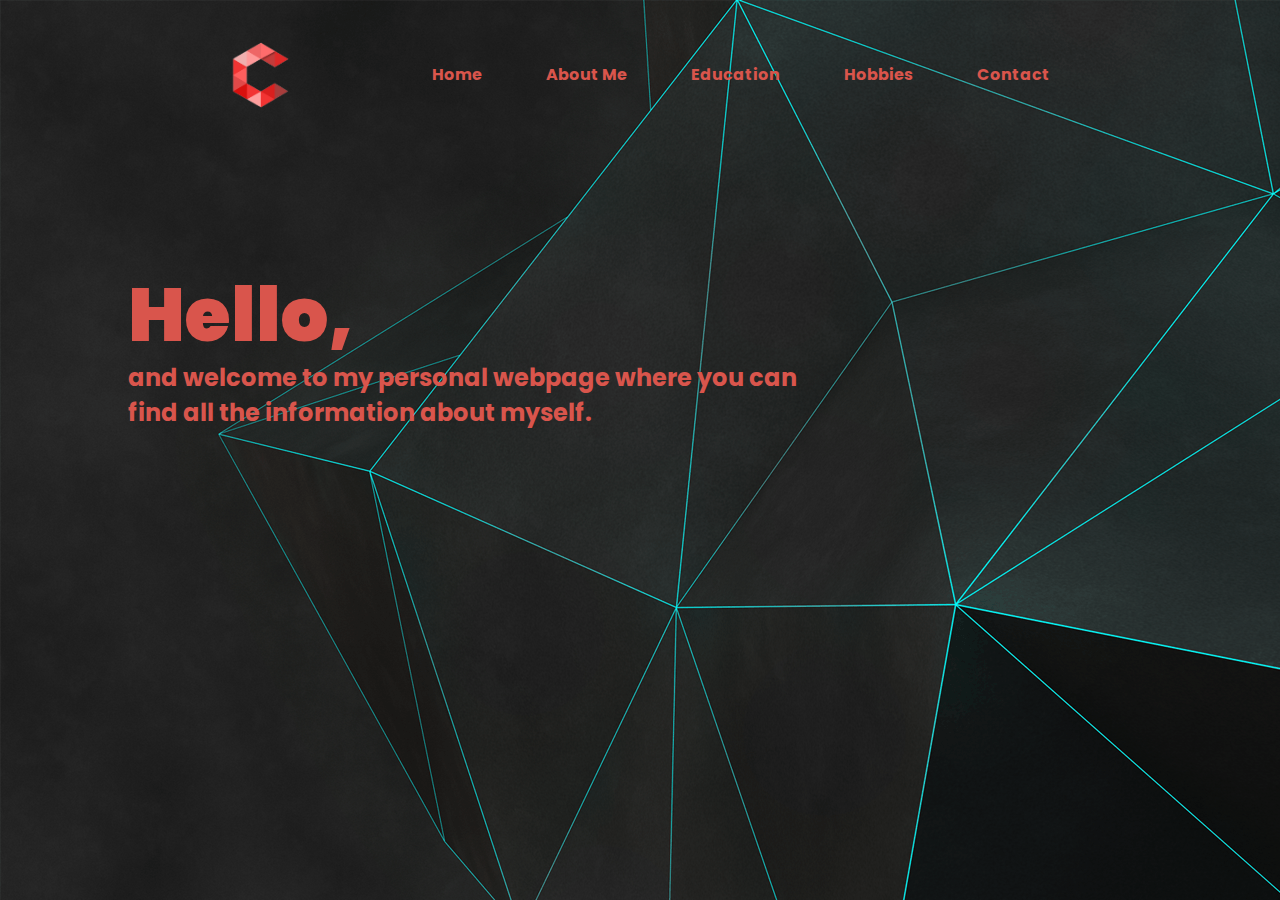
<file: index.html>
<!DOCTYPE html>
<html lang="en">
<head>
    <meta charset="UTF-8">
    <title>Home</title>
    <link rel="stylesheet" href="style.css">


</head>
<body>

<div class="header">
    <nav>
        <img src="photos/logo.png" class="logo">
        <ul>
            <li><a href="index.html" style="color:#d9554c">Home</a></li>
            <li><a href="About.html" style="color:#d9554c">About Me </a></li>
            <li><a href="Education.html" style="color:#d9554c">Education</a></li>
            <li><a href="Hobbies.html" style="color:#d9554c">Hobbies</a></li>
            <li><a href="Contact.html" style="color:#d9554c">Contact</a></li>
        </ul>

    </nav>
    <div class="content">

        <h1>Hello,</h1>
        <h2>and welcome to my personal webpage where you can <br>find all the information about myself.</h2>

    </div>
</div>



</body>
</html>
</file>
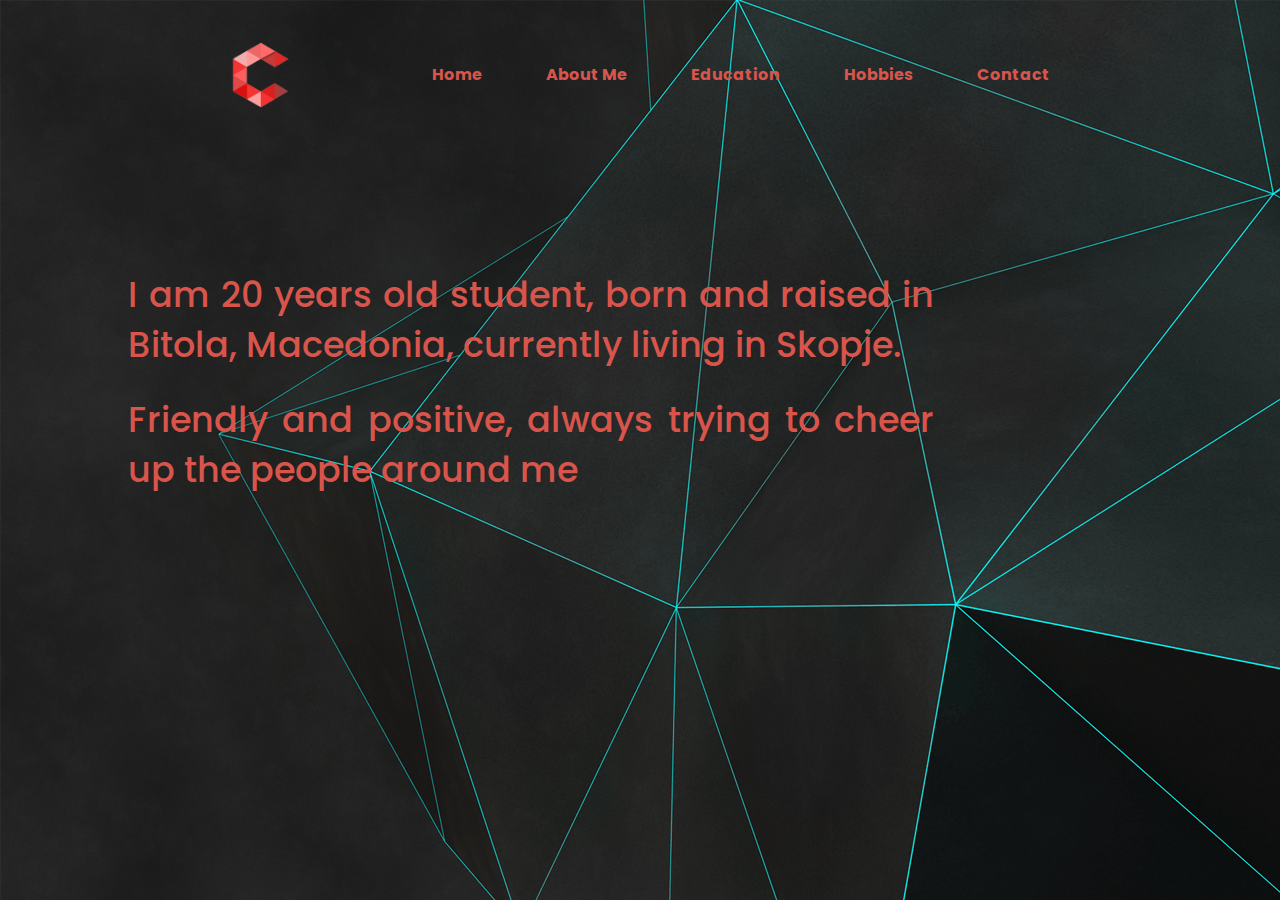
<file: About.html>
<!DOCTYPE html>
<html lang="en">
<head>
  <meta charset="UTF-8">
  <title>About me</title>
  <link rel="stylesheet" href="style.css">


</head>
<body>

<div class="header">
  <nav>
    <img src="photos/logo.png" class="logo">
    <ul>
      <li><a href="index.html" style="color:#d9554c">Home</a></li>
      <li><a href="About.html" style="color:#d9554c">About Me </a></li>
      <li><a href="Education.html" style="color:#d9554c">Education</a></li>
      <li><a href="Hobbies.html" style="color:#d9554c">Hobbies</a></li>
      <li><a href="Contact.html" style="color:#d9554c">Contact</a></li>
    </ul>

  </nav>
</div>

<div class="content">
  <p> I am 20 years old student, born and raised in Bitola, Macedonia, currently living in Skopje. </p>
 <br>
  <p> Friendly and positive, always trying to cheer up the people around me </p>
</div>

</body>
</html>
</file>
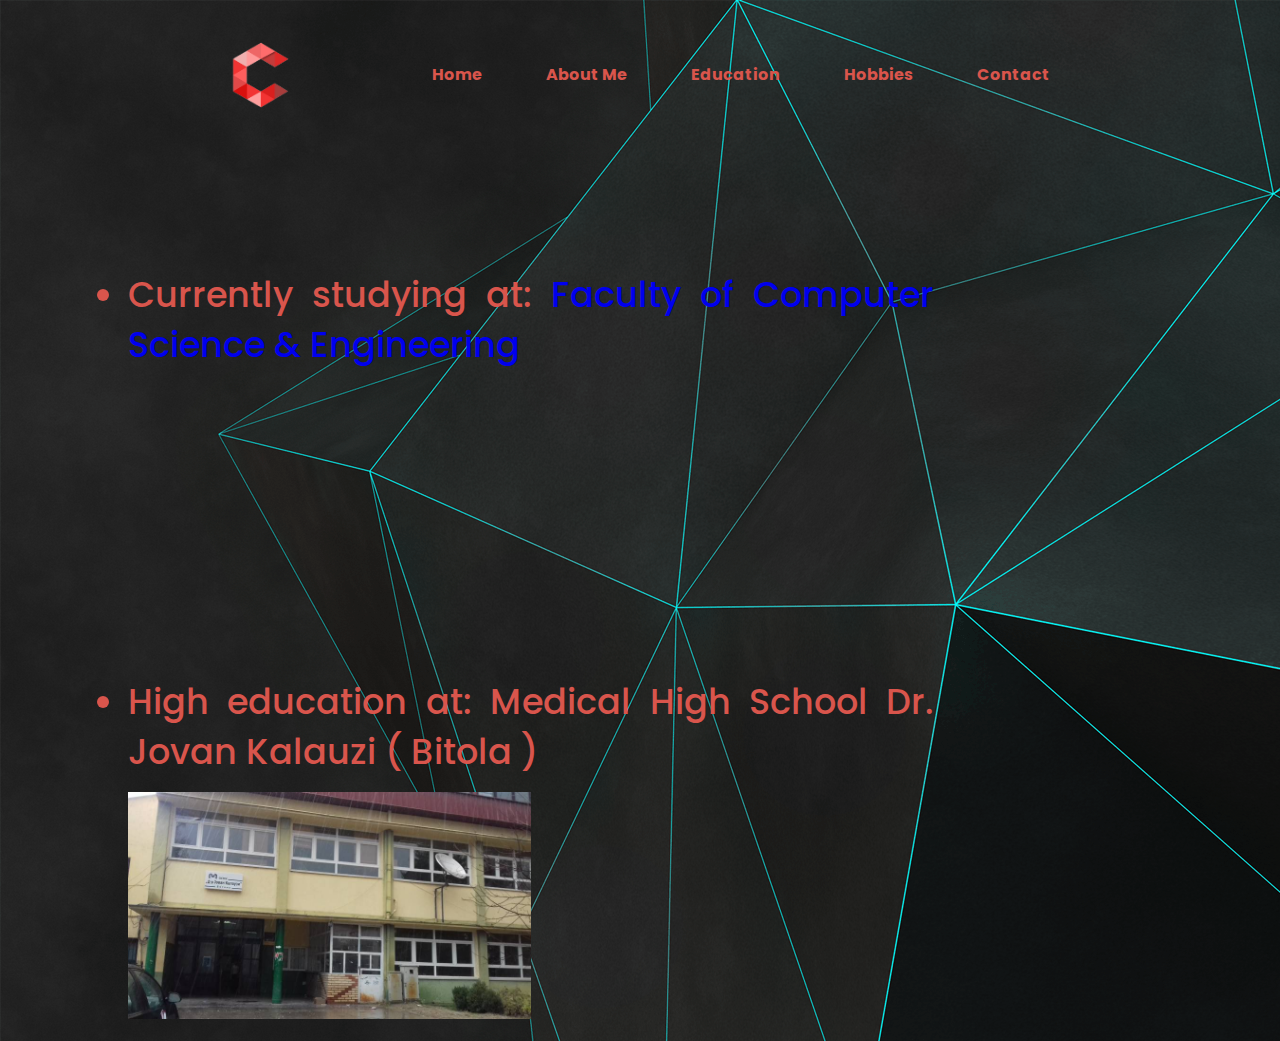
<file: Education.html>
<!DOCTYPE html>
<html lang="en">
<head>
    <meta charset="UTF-8">
    <title>Education</title>
    <link rel="stylesheet" href="style.css">


</head>
<body>

<div class="header">
    <nav>
        <img src="photos/logo.png" class="logo">
        <ul>
            <li><a href="index.html" style="color:#d9554c">Home</a></li>
            <li><a href="About.html" style="color:#d9554c">About Me </a></li>
            <li><a href="Education.html" style="color:#d9554c">Education</a></li>
            <li><a href="Hobbies.html" style="color:#d9554c">Hobbies</a></li>
            <li><a href="Contact.html" style="color:#d9554c">Contact</a></li>
        </ul>

    </nav>
</div>
<div class="content">
    <ul>
        <li>Currently studying at: <a href="https://www.finki.ukim.mk/" target="_blank" >Faculty of Computer Science & Engineering</a></li>
    </ul>
        <iframe id="mapa" src="https://www.google.com/maps/embed?pb=!1m14!1m8!1m3!1d11859.283773027852!2d21.4095479!3d42.0041182!3m2!1i1024!2i768!4f13.1!3m3!1m2!1s0x0%3A0x33d56647e5b87264!2sFaculty%20of%20Computer%20Science%20%26%20Engineering!5e0!3m2!1sen!2smk!4v1652980088552!5m2!1sen!2smk" width="400" height="300" style="border:0;" allowfullscreen="" loading="lazy" referrerpolicy="no-referrer-when-downgrade"></iframe>
        <ul>
            <li> High education at: Medical High School Dr. Jovan Kalauzi ( Bitola ) </li>
            </ul>
        <img id="medicinsko" src="photos/med.jpg">

</div>

</body>
</html>
</file>
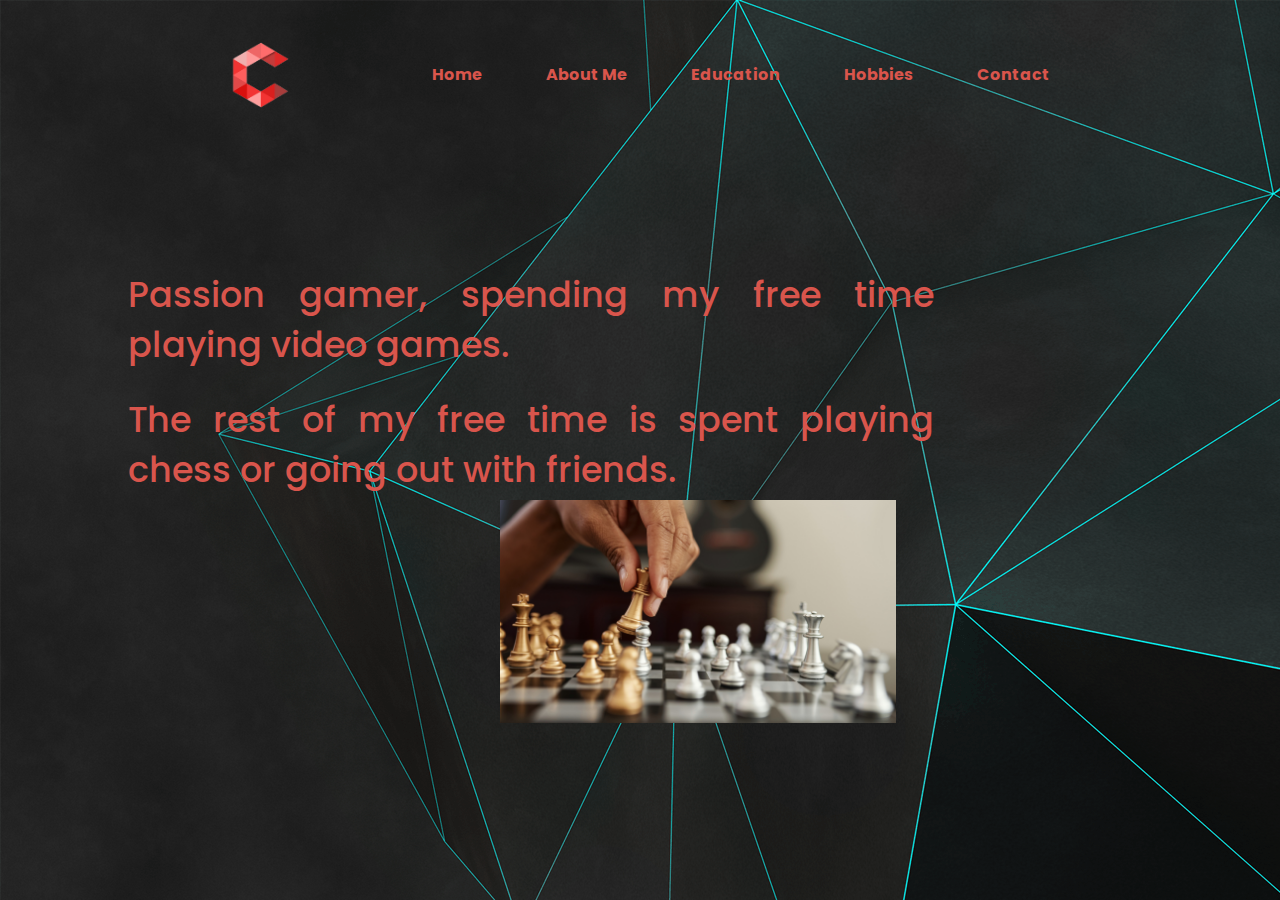
<file: Hobbies.html>
<!DOCTYPE html>
<html lang="en">
<head>
    <meta charset="UTF-8">
    <title>Hobbies</title>
    <link rel="stylesheet" href="style.css">


</head>
<body>

<div class="header">
    <nav>
        <img src="photos/logo.png" class="logo">
        <ul>
            <li><a href="index.html" style="color:#d9554c">Home</a></li>
            <li><a href="About.html" style="color:#d9554c">About Me </a></li>
            <li><a href="Education.html" style="color:#d9554c">Education</a></li>
            <li><a href="Hobbies.html" style="color:#d9554c">Hobbies</a></li>
            <li><a href="Contact.html" style="color:#d9554c">Contact</a></li>
        </ul>

    </nav>
</div>

<div class="content">
    <p> Passion gamer, spending my free time playing video games. </p> <br>
    <p> The rest of my free time is spent playing chess or going out with friends.   </p>
</div>
<div>
    <img id="chess" src="photos/chess.jpeg">
</div>
</body>
</html>
</file>
<file: style.css>
@import url('https://fonts.googleapis.com/css2?family=Poppins:wght@400;500;600;700&display=swap');

body {
    background-image: url("photos/bg.png");
}
*{
    margin: 0;
    padding: 0;
    box-sizing: border-box;
    font-family: 'Poppins', sans-serif;
}

.header{
    width: 100%;
    height: 100%;

}
nav{
    display: flex;
    align-items: center;
    justify-content: space-between;
    padding: 25px 200px;

}
a{
    text-decoration: none;
}
.logo{
    max-height: 100px;
}
nav ul li{
    font-weight: bold;
    display: inline-block;
    padding: 10px 25px;
}
nav ul li a{
    position: relative;
    padding: 5px 5px;
}
nav ul li a:hover{
    color: #F20C0C;
}
nav ul li a:after{
    content: "";
    position: absolute;
    left: 0;
    width: 0;
    height: 2px;
    background: #F20C0C;
    transition: .25s;
    bottom: 0;
}
nav ul li a:hover:after{
    width: 100%;
}

.content{
    position: absolute;
    top: 30%;
    left: 10%;
}

.content h1{
    color: #d9554c;
    font-size: 75px;
    font-weight: 900;
    line-height: 90px;
    text-transform: inherit;
    width: 70%;
}
.content h1,h2 {
    color: #d9554c;
}


.content p{
    color: #d9554c;
    font-size: 35px;
    font-weight: 500;
    line-height: 50px;
    text-align: justify;
    width: 70%;
}
.content ul {
    color: #d9554c;
    font-size: 35px;
    font-weight: 500;
    line-height: 50px;
    text-align: justify;
    width: 70%;
}


input[type=text], select, textarea {
    width: 100%;
    padding: 12px;
    border: 1px solid #ccc;
    border-radius: 4px;
    box-sizing: border-box;
    margin-top: 6px;
    margin-bottom: 16px;
    resize: vertical
}


input[type=submit] {
    background-color: #04AA6D;
    color: white;
    padding: 12px 20px;
    border: none;
    border-radius: 4px;
    cursor: pointer;
}

.container {
    border-radius: 5px;
    background-color: transparent;
    padding: 20px;
}

#medicinsko {
    max-width: 35%;
    padding-top: 15px;
    padding-bottom: 15px;
}
#mapa {
    padding-top: 15px;
    padding-bottom: 15px;
}
#chess {
    max-width: 70%;
    padding-top: 350px;
    padding-left: 500px;
}
</file>
